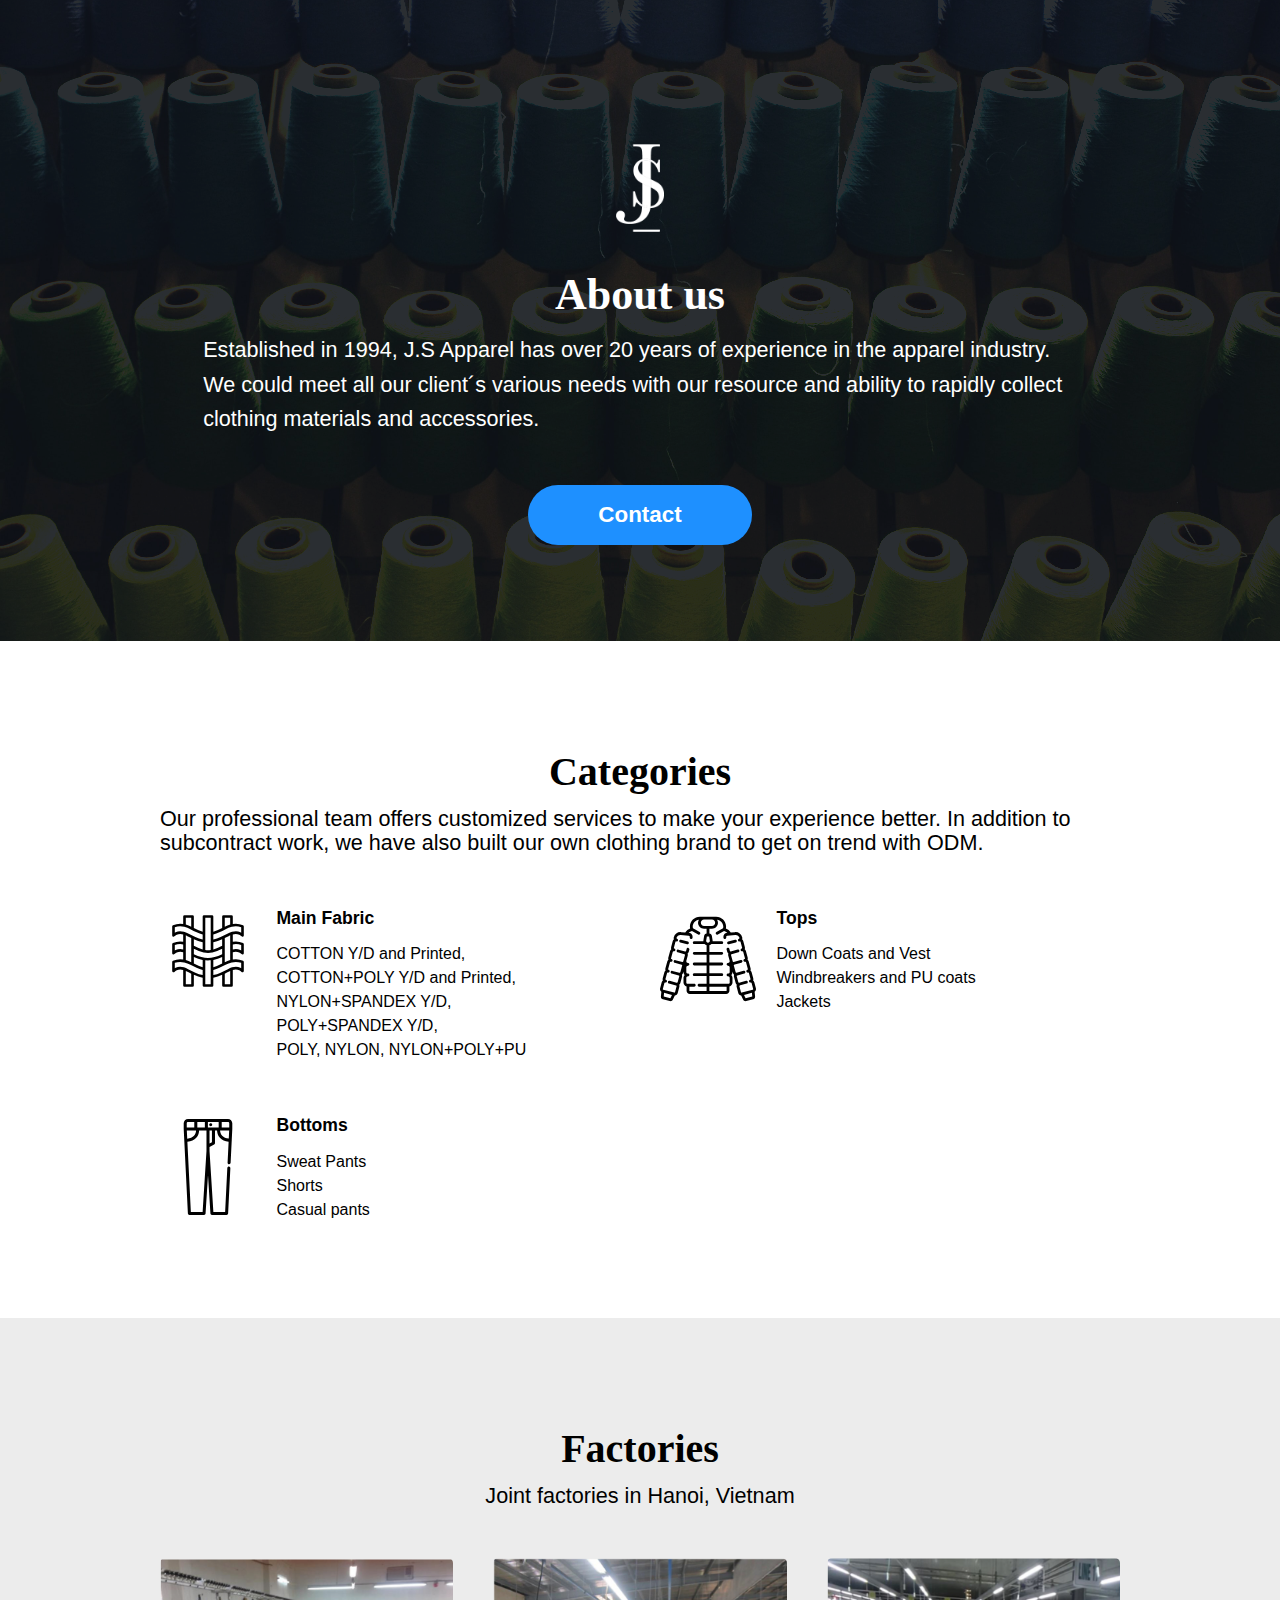
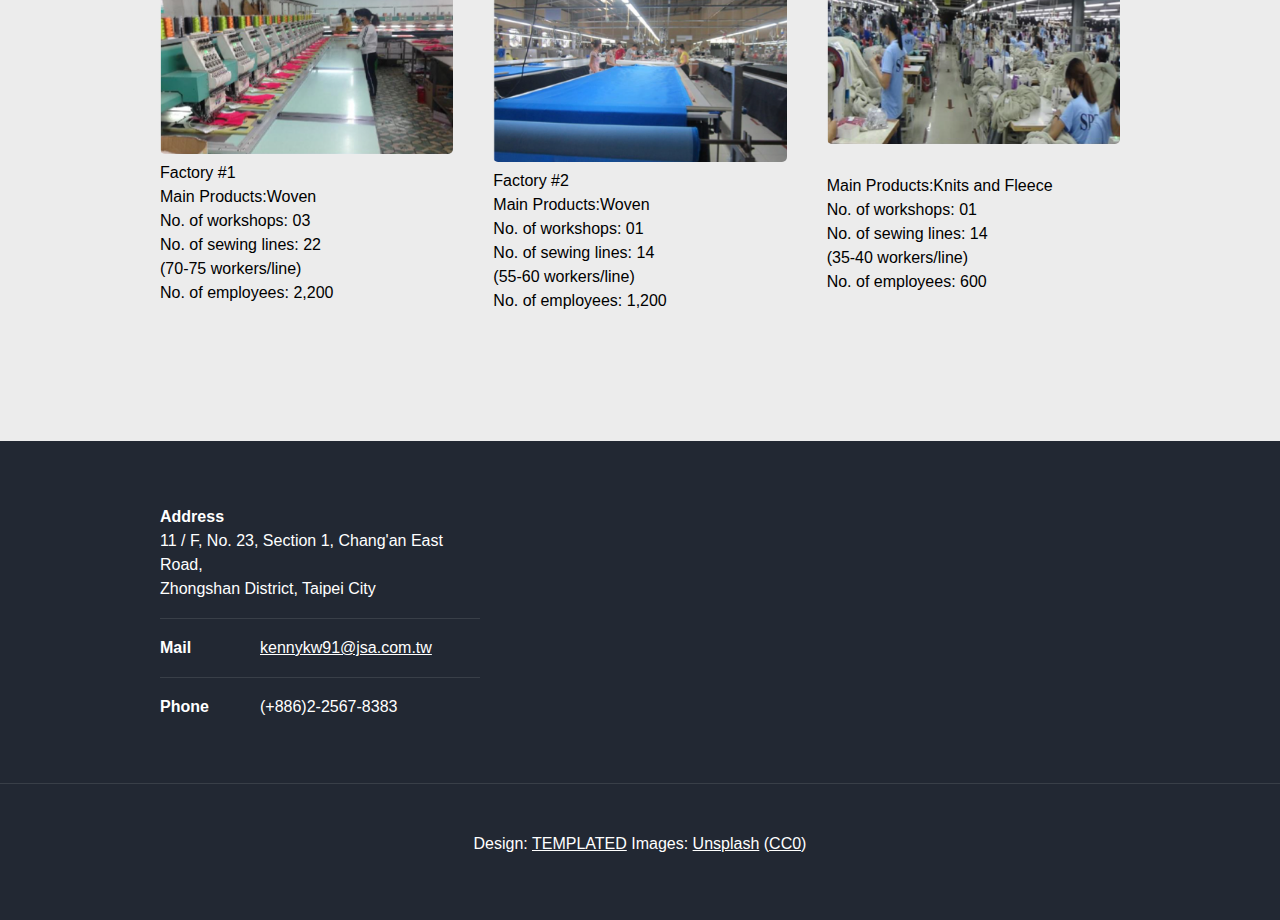
<file: index.html>
<!DOCTYPE HTML>
<!--
	Horizons by TEMPLATED
	templated.co @templatedco
	Released for free under the Creative Commons Attribution 3.0 license (templated.co/license)
-->
<html>
	<head>
		<title>J.S. APPAREL since 1994</title>
		<meta http-equiv="content-type" content="text/html; charset=utf-8" />
		<meta name="description" content="" />
		<meta name="keywords" content="" />
		<!--[if lte IE 8]><script src="css/ie/html5shiv.js"></script><![endif]-->
		<script src="js/jquery.min.js"></script>
		<script src="js/jquery.dropotron.min.js"></script>
		<script src="js/skel.min.js"></script>
<!--		<script src="js/skel-layers.min.js"></script>-->
		<script src="js/init.js"></script>
		<noscript>
			<link rel="stylesheet" href="css/skel.css" />
			<link rel="stylesheet" href="css/style.css" />
		</noscript>
		<!--[if lte IE 8]><link rel="stylesheet" href="css/ie/v8.css" /><![endif]-->
	</head>
	<body class="homepage">

		<!-- Header -->
			<div id="header">
				<div class="container">
						<div id="banner">
							<div class="container">
								<section>
									<header class="major">
												<h2><a href="index.html"><img id="small" src="images/JSlogowhite.png" alt="logo"></a></h2>
										<h2 class="fade-in-bottom">About us</h2>
										<span class="byline fade-in-bottom">Established in 1994, J.S Apparel has over 20 years of experience in the apparel industry. We could meet all our client´s various needs with our resource and ability to rapidly collect clothing materials and accessories.</span>
									</header>
									<a href="contacts.html" class="button">Contact</a>
								</section>			
							</div>
						</div>

				</div>
			</div>

		<!-- Featured -->


		<!-- Main -->
			<div id="main" class="wrapper style1">
				<section class="container">
					<header class="major fade-in-bottom">
						<h2>Categories</h2>
						<div class="byline">Our professional team offers customized services to make your experience better. In addition to subcontract work, we have also built our own clothing brand to get on trend with ODM.
</div>
					</header>
					<div class="row">
					
						<!-- Content -->
							<div class="6u">
								<section>
									<ul class="style">
										<li>
											<img class="icon iconright" src="images/fabric.svg" style="vertical-align:top" alt="fabric">
											<div class="textbox">
											<h3>Main Fabric</h3>
											<span>COTTON Y/D and Printed, <br>COTTON+POLY Y/D and Printed,<br> NYLON+SPANDEX Y/D,<br> POLY+SPANDEX Y/D, <br>POLY, NYLON, NYLON+POLY+PU</span>
												</div>
										</li>
										<li>
											<img class="icon iconright" src="images/jean.svg"  alt="jeans">
											<div class="textbox"><h3>Bottoms</h3>
											<span>Sweat Pants<br>Shorts<br>Casual pants
</span></div>
										</li>
									</ul>
								</section>
							</div>
							<div class="6u">
								<section>
									<ul class="style">
										<li>
											<img class="icon iconright" src="images/jacket.svg" alt="jackets">
											<div class="textbox">
											<h3>Tops</h3>
											<span>Down Coats and Vest<br>
Windbreakers and PU coats<br>
Jackets
</span>
												</div>
										</li>
										
									</ul>
								</section>
							</div>

					</div>
				</section>
			</div>
			<div class="wrapper style2">
				<section class="container">
					<header class="major fade-in-bottom">
						<h2>Factories</h2>
						<span class="byline">Joint factories in Hanoi, Vietnam</span>
					</header>
					<div class="row no-collapse-1">
						<section class="4u">
							<div><img src="images/factory1.png" alt=""></div>
							<p class="alignleft">Factory #1<br>
Main Products:Woven<br>
No. of workshops: 03 <br>
No. of sewing lines: 22 <br>
(70-75 workers/line) <br>
No. of employees: 2,200</p>
						</section>
						<section class="4u">
							<div class="factories"><img src="images/factory2.png" alt=""></div>
							<p class="alignleft">Factory #2<br>
Main Products:Woven<br>
No. of workshops: 01 <br>
No. of sewing lines: 14 <br>
(55-60 workers/line) <br>
No. of employees: 1,200 
</p>
						</section>
						<section class="4u">
							<div><img id="knits" src="images/factory3.png" alt=""></div>
							<p class="alignleft">Main Products:Knits and Fleece<br>
No. of workshops: 01 <br>
No. of sewing lines: 14 <br>
(35-40 workers/line) <br>
No. of employees: 600<br>
</p>
						</section>
	
					</div>
				</section>
			</div>
		<!-- Footer -->
			<div id="footer">
				<div class="container">

					<!-- Lists -->
						
							<div class="4u">
								<section>
									<ul class="contact">
										<li>
											<span class="address">Address</span>
											<span>11 / F, No. 23, Section 1, Chang'an East Road, <br />Zhongshan District, Taipei City</span>
										</li>
										<li>
											<span class="mail">Mail</span>
											<span><a href="#">kennykw91@jsa.com.tw</a></span>
										</li>
										<li>
											<span class="phone">Phone</span>
											<span>(+886)2-2567-8383 </span>
										</li>
									</ul>	
								</section>
							</div>
						</div>

					<!-- Copyright -->
						<div class="copyright">
							Design: <a href="http://templated.co">TEMPLATED</a> Images: <a href="http://unsplash.com">Unsplash</a> (<a href="http://unsplash.com/cc0">CC0</a>)
						</div>

				</div>
			

	</body>
</html>
</file>
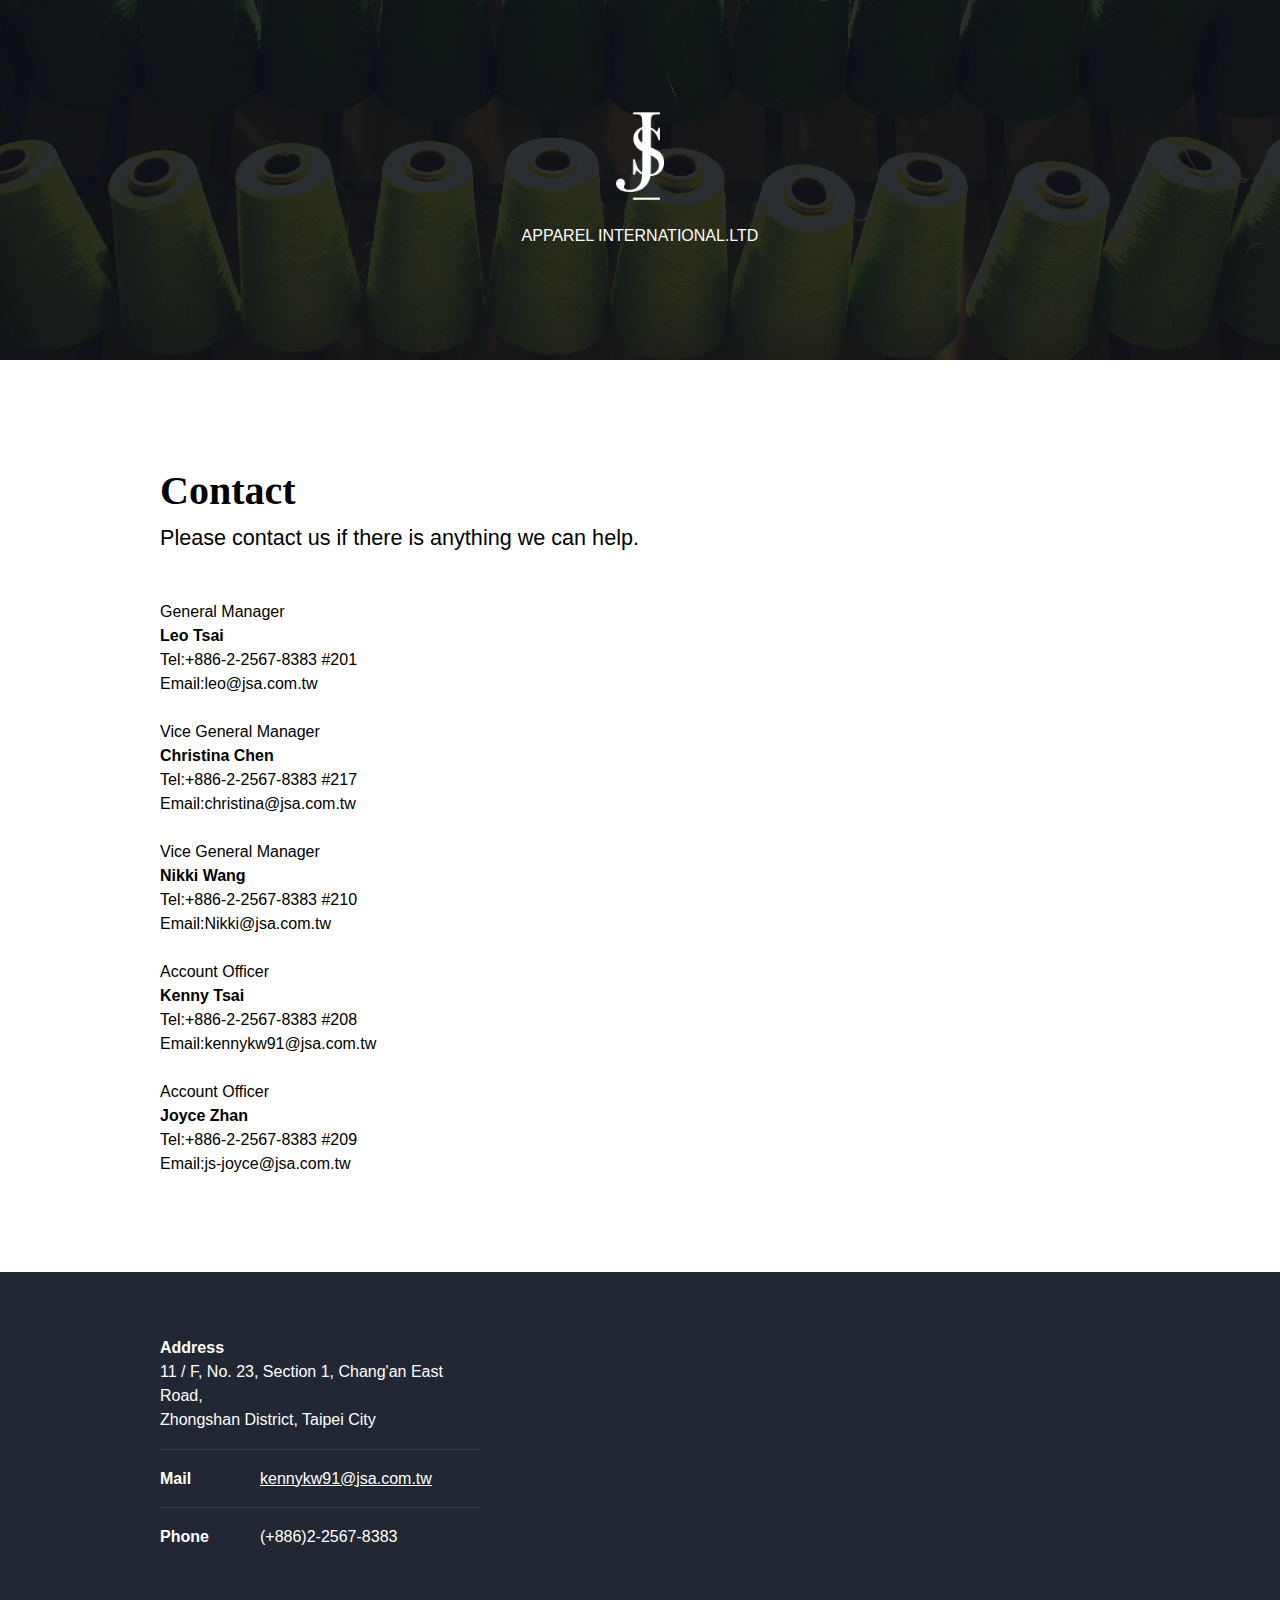
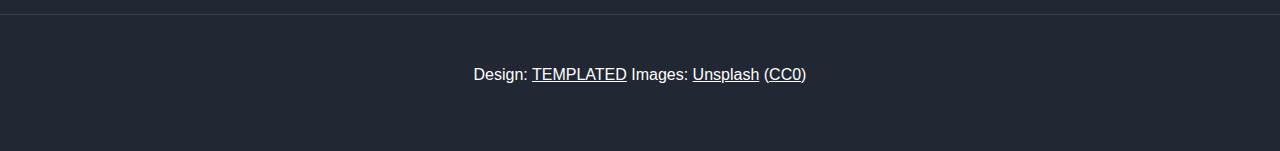
<file: contacts.html>
<!DOCTYPE HTML>
<!--
	Horizons by TEMPLATED
	templated.co @templatedco
	Released for free under the Creative Commons Attribution 3.0 license (templated.co/license)
-->
<html>
	<head>
		<title>Contact</title>
		<meta http-equiv="content-type" content="text/html; charset=utf-8" />
		<meta name="description" content="" />
		<meta name="keywords" content="" />
		<!--[if lte IE 8]><script src="css/ie/html5shiv.js"></script><![endif]-->
		<script src="js/jquery.min.js"></script>
		<script src="js/jquery.dropotron.min.js"></script>
		<script src="js/skel.min.js"></script>
<!--		<script src="js/skel-layers.min.js"></script>-->
		<script src="js/init.js"></script>
		<noscript>
			<link rel="stylesheet" href="css/skel.css" />
			<link rel="stylesheet" href="css/style.css" />
		</noscript>
		<!--[if lte IE 8]><link rel="stylesheet" href="css/ie/v8.css" /><![endif]-->
	</head>
	<body class="no-sidebar">

		<!-- Header -->
			<div id="header">
				<div class="container">
						
					<!-- Logo -->
						<div id="banner">
							<div class="container">
								<section>
									<header class="major">
												<h2><a href="index.html"><img id="small" src="images/JSlogowhite.png" alt="logo"></a></h2>
															<div class="description">APPAREL INTERNATIONAL.LTD</div>
									</header>
								</section>			
							</div>
						</div>

				</div>
			</div>

					<!-- Nav -->
<!--
						<nav id="nav">
							<ul>
								<li><a href="index.html">Home</a></li>
								<li>
									<a href="">Dropdown</a>
									<ul>
										<li><a href="#">Lorem ipsum dolor</a></li>
										<li><a href="#">Magna phasellus</a></li>
										<li><a href="#">Etiam dolore nisl</a></li>
										<li>
											<a href="">Phasellus consequat</a>
											<ul>
												<li><a href="#">Lorem ipsum dolor</a></li>
												<li><a href="#">Phasellus consequat</a></li>
												<li><a href="#">Magna phasellus</a></li>
												<li><a href="#">Etiam dolore nisl</a></li>
												<li><a href="#">Veroeros feugiat</a></li>
											</ul>
										</li>
										<li><a href="#">Veroeros feugiat</a></li>
									</ul>
								</li>
								<li><a href="left-sidebar.html">Left Sidebar</a></li>
								<li><a href="right-sidebar.html">Right Sidebar</a></li>
								<li><a href="no-sidebar.html">No Sidebar</a></li>
							</ul>
						</nav>
-->


		<!-- Main -->
			<div id="main" class="wrapper style1">
				<div class="container">
					<section>
						<header class="major fade-in-bottom">
							<h2>Contact</h2>
							<span class="byline">Please contact us if there is anything we can help. </span>
						</header>
						<ul>
			<li>General Manager <br> <strong>Leo Tsai</strong> <br>Tel:+886-2-2567-8383 #201 <br>Email:leo@jsa.com.tw</li><br>
							<li>Vice General Manager<br><strong>Christina Chen</strong><br> Tel:+886-2-2567-8383 #217  <br>Email:christina@jsa.com.tw</li><br>
							<li>Vice General Manager<br><strong>Nikki Wang</strong><br> Tel:+886-2-2567-8383 #210  <br>Email:Nikki@jsa.com.tw</li><br>
							<li>Account Officer<br><strong>Kenny  Tsai</strong><br> Tel:+886-2-2567-8383 #208  <br>Email:kennykw91@jsa.com.tw</li><br>
							<li>Account Officer<br><strong>Joyce Zhan</strong><br> Tel:+886-2-2567-8383 #209  
<br>Email:js-joyce@jsa.com.tw</li>
	    </ul>
					</section>
				</div>
			</div>

		<!-- Footer -->
			<div id="footer">
				<div class="container">

					<!-- Lists -->
						
							<div class="4u">
								<section>
									<ul class="contact">
										<li>
											<span class="address">Address</span>
											<span>11 / F, No. 23, Section 1, Chang'an East Road, <br />Zhongshan District, Taipei City</span>
										</li>
										<li>
											<span class="mail">Mail</span>
											<span><a href="#">kennykw91@jsa.com.tw</a></span>
										</li>
										<li>
											<span class="phone">Phone</span>
											<span>(+886)2-2567-8383 </span>
										</li>
									</ul>	
								</section>
							</div>
						</div>

					<!-- Copyright -->
						<div class="copyright">
							Design: <a href="http://templated.co">TEMPLATED</a> Images: <a href="http://unsplash.com">Unsplash</a> (<a href="http://unsplash.com/cc0">CC0</a>)
						</div>

				</div>
			</div>

	</body>
</html>
</file>
<file: css/ie/v8.css>
/*
	Horizons by TEMPLATED
	templated.co @templatedco
	Released for free under the Creative Commons Attribution 3.0 license (templated.co/license)
*/

	.button {
		position: relative;
		-ms-behavior: url("css/ie/PIE.htc");
	}

	ul.style .fa {
		position: relative;
		-ms-behavior: url("css/ie/PIE.htc");
	}

	#nav > ul > li {
		position: relative;
		-ms-behavior: url("css/ie/PIE.htc");
	}

/* Dropotron */

	.dropotron {
		position: relative;
		-ms-behavior: url("css/ie/PIE.htc");
	}

		.dropotron.level-0 {
			position: relative;
			-ms-behavior: url("css/ie/PIE.htc");
		}
</file>
<file: css/skel.css>
/* Resets (http://meyerweb.com/eric/tools/css/reset/ | v2.0 | 20110126 | License: none (public domain)) */

	html,body,div,span,applet,object,iframe,h1,h2,h3,h4,h5,h6,p,blockquote,pre,a,abbr,acronym,address,big,cite,code,del,dfn,em,img,ins,kbd,q,s,samp,small,strike,strong,sub,sup,tt,var,b,u,i,center,dl,dt,dd,ol,ul,li,fieldset,form,label,legend,table,caption,tbody,tfoot,thead,tr,th,td,article,aside,canvas,details,embed,figure,figcaption,footer,header,hgroup,menu,nav,output,ruby,section,summary,time,mark,audio,video{margin:0;padding:0;border:0;font-size:100%;font:inherit;vertical-align:baseline;}article,aside,details,figcaption,figure,footer,header,hgroup,menu,nav,section{display:block;}body{line-height:1;}ol,ul{list-style:none;}blockquote,q{quotes:none;}blockquote:before,blockquote:after,q:before,q:after{content:'';content:none;}table{border-collapse:collapse;border-spacing:0;}body{-webkit-text-size-adjust:none}

/* Box Model */

	*, *:before, *:after {
		-moz-box-sizing: border-box;
		-webkit-box-sizing: border-box;
		box-sizing: border-box;
	}

/* Container */

	body {
		/* min-width: (containers) */
		min-width: 1200px;
	}

	.container {
		margin-left: auto;
		margin-right: auto;
		
		/* width: (containers) */
		width: 1200px;
	}

	/* Modifiers */
	
		.container.small {
			/* width: (containers) * 0.75; */
			width: 900px;
		}

		.container.big {
			width: 100%;

			/* max-width: (containers) * 1.25; */
			max-width: 1500px;

			/* min-width: (containers); */
			min-width: 1200px;
		}

/* Grid */

	.\31 2u { width: 100% }
	.\31 1u { width: 91.6666666667% }
	.\31 0u { width: 83.3333333333% }
	.\39 u { width: 75% }
	.\38 u { width: 66.6666666667% }
	.\37 u { width: 58.3333333333% }
	.\36 u { width: 50% }
	.\35 u { width: 41.6666666667% }
	.\34 u { width: 33.3333333333% }
	.\33 u { width: 25% }
	.\32 u { width: 16.6666666667% }
	.\31 u { width: 8.3333333333% }
	.\-11u { margin-left: 91.6666666667% }
	.\-10u { margin-left: 83.3333333333% }
	.\-9u { margin-left: 75% }
	.\-8u { margin-left: 66.6666666667% }
	.\-7u { margin-left: 58.3333333333% }
	.\-6u { margin-left: 50% }
	.\-5u { margin-left: 41.6666666667% }
	.\-4u { margin-left: 33.3333333333% }
	.\-3u { margin-left: 25% }
	.\-2u { margin-left: 16.6666666667% }
	.\-1u { margin-left: 8.3333333333% }

	/* Rows */

		.row > * {
			float: left;
		}

		.row:after {
			content: '';
			display: block;
			clear: both;
			height: 0;
		}

		.row:first-child > * {
			padding-top: 0 !important;
		}

		/* Normal */

			.row > * {
				/* padding-left: (gutters) */
				padding-left: 40px;
			}

			.row + .row > * {
				/* padding: (gutters) 0 0 (gutters) */
				padding: 40px 0 0 40px;
			}

			.row {
				/* margin-left: -(gutters) */
				margin-left: -40px;
			}

		/* Flush */

			.row.flush > * {
				padding-left: 0;
			}

			.row + .row.flush > * {
				padding: 0;
			}

			.row.flush {
				margin-left: 0;
			}

		/* Quarter */

			.row.quarter > * {
				/* padding-left: (gutters * 0.25) */
				padding-left: 10px;
			}

			.row + .row.quarter > * {
				/* padding: (gutters * 0.25) 0 0 (gutters * 0.25) */
				padding: 10px 0 0 10px;
			}

			.row.quarter {
				/* margin-left: -(gutters * 0.25) */
				margin-left: -10px;
			}

		/* Half */

			.row.half > * {
				/* padding-left: (gutters * 0.5) */
				padding-left: 20px;
			}

			.row + .row.half > * {
				/* padding: (gutters * 0.5) 0 0 (gutters * 0.5) */
				padding: 20px 0 0 20px;
			}

			.row.half {
				/* margin-left: -(gutters * 0.5) */
				margin-left: -20px;
			}

		/* One and (a) Half */

			.row.oneandhalf > * {
				/* padding-left: (gutters * 1.5) */
				padding-left: 60px;
			}

			.row + .row.oneandhalf > * {
				/* padding: (gutters * 1.5) 0 0 (gutters * 1.5) */
				padding: 60px 0 0 60px;
			}

			.row.oneandhalf {
				/* margin-left: -(gutters * 1.5) */
				margin-left: -60px;
			}

		/* Double */

			.row.double > * {
				/* padding-left: (gutters * 2) */
				padding-left: 80px;
			}

			.row + .row.double > * {
				/* padding: (gutters * 2) 0 0 (gutters * 2) */
				padding: 80px 0 0 80px;
			}

			.row.double {
				/* margin-left: -(gutters * 2) */
				margin-left: -80px;
			}
</file>
<file: css/style.css>
/*
	Horizons by TEMPLATED
	templated.co @templatedco
	Released for free under the Creative Commons Attribution 3.0 license (templated.co/license)
*/
/*
@import url("font-awesome.min.css");
@import url("http://fonts.googleapis.com/css?family=Raleway:100,200,300,400,500,600,700,800,900");
*/

/* Basic */

.icon{
	height: 6em;
	padding: 
}
	body {
		background: #222833;
	}
#knits{
	margin-bottom: 1.4em;
}
	body, input, select, textarea {
		color: black;
		font-family: Helvetica, sans-serif;
		font-size: 13pt;
		font-weight: 300;
		line-height: 1.75em;
	}
div img{
	max-width: 100%;
  height: auto;
}
.iconright{
	margin-right: 1em;
}
	a {
		color: #1E90FF;
		text-decoration: underline;
	}

		a:hover {
			text-decoration: none;
		}

	strong, b {
		font-weight: 700;
	}

	em, i {
		font-style: italic;
	}

	p, ul, ol, dl, table, blockquote {
		margin: 0 0 2em 0;
	}

	h1, h2, h3, h4, h5, h6 {
		color: inherit;
		font-weight: 700;
		line-height: 1.75em;
		margin-bottom: 1em;
	}

		h1 a, h2 a, h3 a, h4 a, h5 a, h6 a {
			color: inherit;
			text-decoration: none;
		}

	h2 {
		font-size: 1.5em;
	}

	h3 {
		font-size: 1.25em;
	}

	sub {
		font-size: 0.8em;
		position: relative;
		top: 0.5em;
	}

	sup {
		font-size: 0.8em;
		position: relative;
		top: -0.5em;
	}

	hr {
		border-top: solid 1px #888888;
		border: 0;
		margin-bottom: 1.5em;
	}

	blockquote {
		border-left: solid 0.5em #888888;
		font-style: italic;
		padding: 1em 0 1em 2em;
	}

	section.special, article.special {
		text-align: center;
	}

	header.major {
		padding-bottom: 4em;
	}

	header h2 {
		margin: 0;
		padding: 0;
		font-size: 3em;
		font-weight: 600;
	}

	header .byline {
		font-size: 1.6em;
	}

	footer > :last-child {
		margin-bottom: 0;
	}

	footer.major {
		padding-top: 3em;
	}

/* Form */

	input[type="text"],
	input[type="password"],
	input[type="email"],
	textarea {
		-moz-appearance: none;
		-webkit-appearance: none;
		-o-appearance: none;
		-ms-appearance: none;
		appearance: none;
		background: none;
		border: solid 1px #888888;
		color: inherit;
		display: block;
		outline: 0;
		padding: 0.75em;
		text-decoration: none;
		width: 100%;
	}

		input[type="text"]:focus,
		input[type="password"]:focus,
		input[type="email"]:focus,
		textarea:focus {
			border-color: #1E90FF;
		}

	input[type="text"],
	input[type="password"],
	input[type="email"] {
		line-height: 1em;
	}

	::-webkit-input-placeholder {
		color: inherit;
		opacity: 0.5;
		position: relative;
		top: 3px;
	}

	:-moz-placeholder {
		color: inherit;
		opacity: 0.5;
	}

	::-moz-placeholder {
		color: inherit;
		opacity: 0.5;
	}

	:-ms-input-placeholder {
		color: inherit;
		opacity: 0.5;
	}

	.formerize-placeholder {
		color: rgba(85, 85, 85, 0.5) !important;
	}

/* Image */

	.image {
		border: 0;
		position: relative;
	}

		.image.fit {
			display: block;
		}

			.image.fit img {
				display: block;
				width: 100%;
			}

		.image.feature {
			display: block;
			margin: 0 0 2em 0;
		}

			.image.feature img {
				display: block;
				width: 100%;
			}

/* Icon */

	.icon {
		position: relative;
	}

		.icon:before {
			content: "";
			-moz-osx-font-smoothing: grayscale;
			-webkit-font-smoothing: antialiased;
			font-family: FontAwesome;
			font-style: normal;
			font-weight: normal;
			text-transform: none !important;
		}

		.icon > .label {
			display: none;
		}

/* Lists */

	ol.default {
		list-style: decimal;
		padding-left: 1.25em;
	}

		ol.default li {
			padding-left: 0.25em;
		}

	ul {
		margin: 0;
		padding: 0;
	}

		ul.default {
			list-style: none;
		}

			ul.default li {
				display: block;
				padding: 0.60em 0;
				border-top: 1px solid;
				border-color: rgba(192, 192, 192, 0.15);
			}

			ul.default > :first-child {
				padding-top: 0;
				border-top: none;
			}

		ul.icons {
			cursor: default;
		}

			ul.icons li {
				display: inline-block;
				line-height: 1em;
				padding-left: 0.5em;
			}

				ul.icons li:first-child {
					padding-left: 0;
				}

		ul.actions {
			cursor: default;
		}

			ul.actions:last-child {
				margin-bottom: 0;
			}

			ul.actions li {
				display: inline-block;
				padding: 0 0 0 1.5em;
			}

				ul.actions li:first-child {
					padding: 0;
				}

			ul.actions.vertical li {
				display: block;
				padding: 1.5em 0 0 0;
			}

				ul.actions.vertical li:first-child {
					padding: 0;
				}

		ul.contact li {
			padding: 1.05em 0;
			border-top: 1px solid;
			border-color: rgba(192, 192, 192, 0.15);
		}

			ul.contact li > span {
				display: inline-block;
			}

			ul.contact li .address, ul.contact li .mail, ul.contact li .phone {
				float: left;
				width: 100px;
				font-weight: 600;
			}

		ul.contact > :first-child {
			padding-top: 0;
			border-top: none;
		}

.description{
	font-family: Helvetica, sans-serif;
}

		ul.style li {
			clear: both;
			display: block;
			padding-top: 3em;
		}

		ul.style > :first-child {
			padding-top: 0;
		}

		ul.style h3 {
			display: block;
			margin: 0;
			padding-bottom: 0.50em;
			font-size: 1.1em;
			font-weight: 700;
			color: black;
		}

		ul.style .fa {
			float: left;
			display: inline-block;
			width: 80px;
			height: 80px;
			margin-right: 1em;
			background: #3ac984;
			line-height: 80px;
			text-align: center;
			border-radius: 10px;
			font-size: 2em;
			color: white;
		}

		ul.list {
			list-style: none;
		}

			ul.list li {
				display: block;
				padding: 0.60em 0;
				border-top: 1px solid;
				border-color: red;
			}

			ul.list > :first-child {
				padding-top: 0;
				border-top: none;
			}

/* Tables */

	table {
		width: 100%;
	}

		table.default {
			width: 100%;
		}

			table.default tbody tr {
				border-bottom: solid 1px #888888;
			}

			table.default td {
				padding: 0.5em 1em 0.5em 1em;
			}

			table.default th {
				font-weight: 700;
				padding: 0.5em 1em 0.5em 1em;
				text-align: left;
			}

			table.default thead {
				background: #555555;
				color: #fff;
			}

/* Button */

	input[type="submit"],
	input[type="reset"],
	input[type="button"],
	.button {
		-moz-appearance: none;
		-webkit-appearance: none;
		-o-appearance: none;
		-ms-appearance: none;
		appearance: none;
		-moz-transition: background-color 0.2s ease-in-out;
		-webkit-transition: background-color 0.2s ease-in-out;
		-o-transition: background-color 0.2s ease-in-out;
		-ms-transition: background-color 0.2s ease-in-out;
		transition: background-color 0.2s ease-in-out;
		background: #1E90FF;
		border-radius: 40px;
		border: 0;
		color: white;
		cursor: pointer;
		display: inline-block;
		padding: 0.80em 2em;
		text-align: center;
		text-decoration: none;
		font-size: 1.4em;
		font-weight: 600;
		min-width: 10em;
	}

		input[type="submit"]:hover,
		input[type="reset"]:hover,
		input[type="button"]:hover,
		.button:hover {
			background-color: #000000;
		}

		input[type="submit"].fit,
		input[type="reset"].fit,
		input[type="button"].fit,
		.button.fit {
			width: 100%;
		}

		input[type="submit"].small,
		input[type="reset"].small,
		input[type="button"].small,
		.button.small {
			font-size: 0.8em;
		}

/* Wrapper */

	.wrapper.style1 {
		background: #fff;
	}

	.wrapper.style2 {
		background: #ececec;
		padding: 6em 0;
		text-align: center;
	}

	.wrapper.style3 {
		padding: 2em 0 3.5em 0;
		background: #ececec;
	}

		.wrapper.style3 span {
			display: inline-block;
			padding-top: 0.80em;
			font-size: 2em;
			font-weight: 600;
		}

		.wrapper.style3 .button {
			float: right;
		}

/* Header */

.textbox{
	display:inline-block;
}
	#header {
		background: #333333 url("../images/pic01.jpg") no-repeat;
		background-blend-mode: darken;
		background-size: cover;
		color: #fff;
		padding: 6em 0;
		text-align: center;
		background-position: 0% 65%;
		position: relative;
	}

		#header:before {
			content: '';
			position: absolute;
			left: 0;
			top: 0;
			width: 100%;
			height: 100%;
			background: rgba(16, 32, 48, 0.25);
		}

		#header > * {
			position: relative;
			z-index: 1;
		}

	.homepage #header {
		padding: 8em 0;
		background-position: center;
	}
h2{
	font-family: didot,times,serif;
}

.fade-in-bottom {
	-webkit-animation: fade-in-bottom 0.6s cubic-bezier(0.390, 0.575, 0.565, 1.000) both;
	        animation: fade-in-bottom 0.6s cubic-bezier(0.390, 0.575, 0.565, 1.000) both;
}
/* ----------------------------------------------
 * Generated by Animista on 2020-4-25 15:2:35
 * Licensed under FreeBSD License.
 * See http://animista.net/license for more info. 
 * w: http://animista.net, t: @cssanimista
 * ---------------------------------------------- */

/**
 * ----------------------------------------
 * animation fade-in-bottom
 * ----------------------------------------
 */
@-webkit-keyframes fade-in-bottom {
  0% {
    -webkit-transform: translateY(50px);
            transform: translateY(50px);
    opacity: 0;
  }
  100% {
    -webkit-transform: translateY(0);
            transform: translateY(0);
    opacity: 1;
  }
}
@keyframes fade-in-bottom {
  0% {
    -webkit-transform: translateY(50px);
            transform: translateY(50px);
    opacity: 0;
  }
  100% {
    -webkit-transform: translateY(0);
            transform: translateY(0);
    opacity: 1;
  }
}


#small{
	height:2em;
}
	


	#nav > ul {
		margin: 0;
	}

		#nav > ul > li {
			border-radius: 10px 10px 0 0;
			display: inline-block;
			margin-left: 0.5em;
			padding: 0.5em 1.5em;
		}

			#nav > ul > li a {
				color: #FFF;
				text-decoration: none;
				font-size: 1.2em;
			}

			#nav > ul > li:first-child {
				margin-left: 0;
			}

			#nav > ul > li:hover a {
				color: #fff;
			}

			#nav > ul > li.active {
				background: #1E90FF;
			}

				#nav > ul > li.active a {
					color: white;
				}

			#nav > ul > li > ul {
				display: none;
			}

/* Dropotron */

	.dropotron {
		margin-top: -2px;
		background: #3ac984;
		border-radius: 10px;
		color: white;
		min-width: 12em;
		padding: 1em 0;
	}

		.dropotron > li {
			line-height: 2em;
			padding: 0 1em;
		}

			.dropotron > li > a {
				color: #FFF;
				text-decoration: none;
			}

			.dropotron > li.active > a, .dropotron > li:hover > a {
				color: #FFF;
			}

		.dropotron.level-0 {
			border-radius: 0 10px 10px 10px;
			font-size: 1em;
		}

/* Banner */

	#banner {
		text-align: center;
		padding: 4em 0 0 0;
	}

#banner span{
		text-align: left;
		
	}

		#banner .major h2 {
			font-size: 3.5em;
		}

		#banner .major .byline {
			display: block;
			margin: 0em 2em;
			line-height: 1.6em;
			font-size: 1.5em;
		}
		
		#banner a {
			color: inherit;
		}

#main div{
	text-align: left;
}

.alignleft{
	text-align: left;
}

/* Main */

	.no-sidebar #main .major, .left-sidebar #main .major, .right-sidebar #main .major {
		text-align: left;
	}

	.homepage #main .major {
		text-align: center;
	}

	#main {
		padding: 6em 0;
	}

		#main .sidebar .major {
			padding-bottom: 2em;
		}

			#main .sidebar .major h2 {
				font-size: 1.8em;
			}
img{
	border-radius: 5px;
}
		#main .sidebar .default li {
			border-color: #cdcdcd;
		}

		#main .sidebar .default a {
			color: #464646;
		}

		#main .sidebar > :first-child {
			margin-bottom: 3em;
		}

/* Footer */

	#footer {
		padding: 4em 0;
		color: #fff;
	}

		#footer .major h2 {
			font-size: 2em;
			color: #FFF;
		}

		#footer .major .byline {
			font-size: 1.1em;
		}

		#footer .copyright {
			margin-top: 3em;
			padding-top: 3em;
			border-top: 1px solid;
			border-color: rgba(192, 192, 192, 0.15);
			text-align: center;
			color: inherit;
		}

		#footer a {
			color: inherit;
		}
</file>
